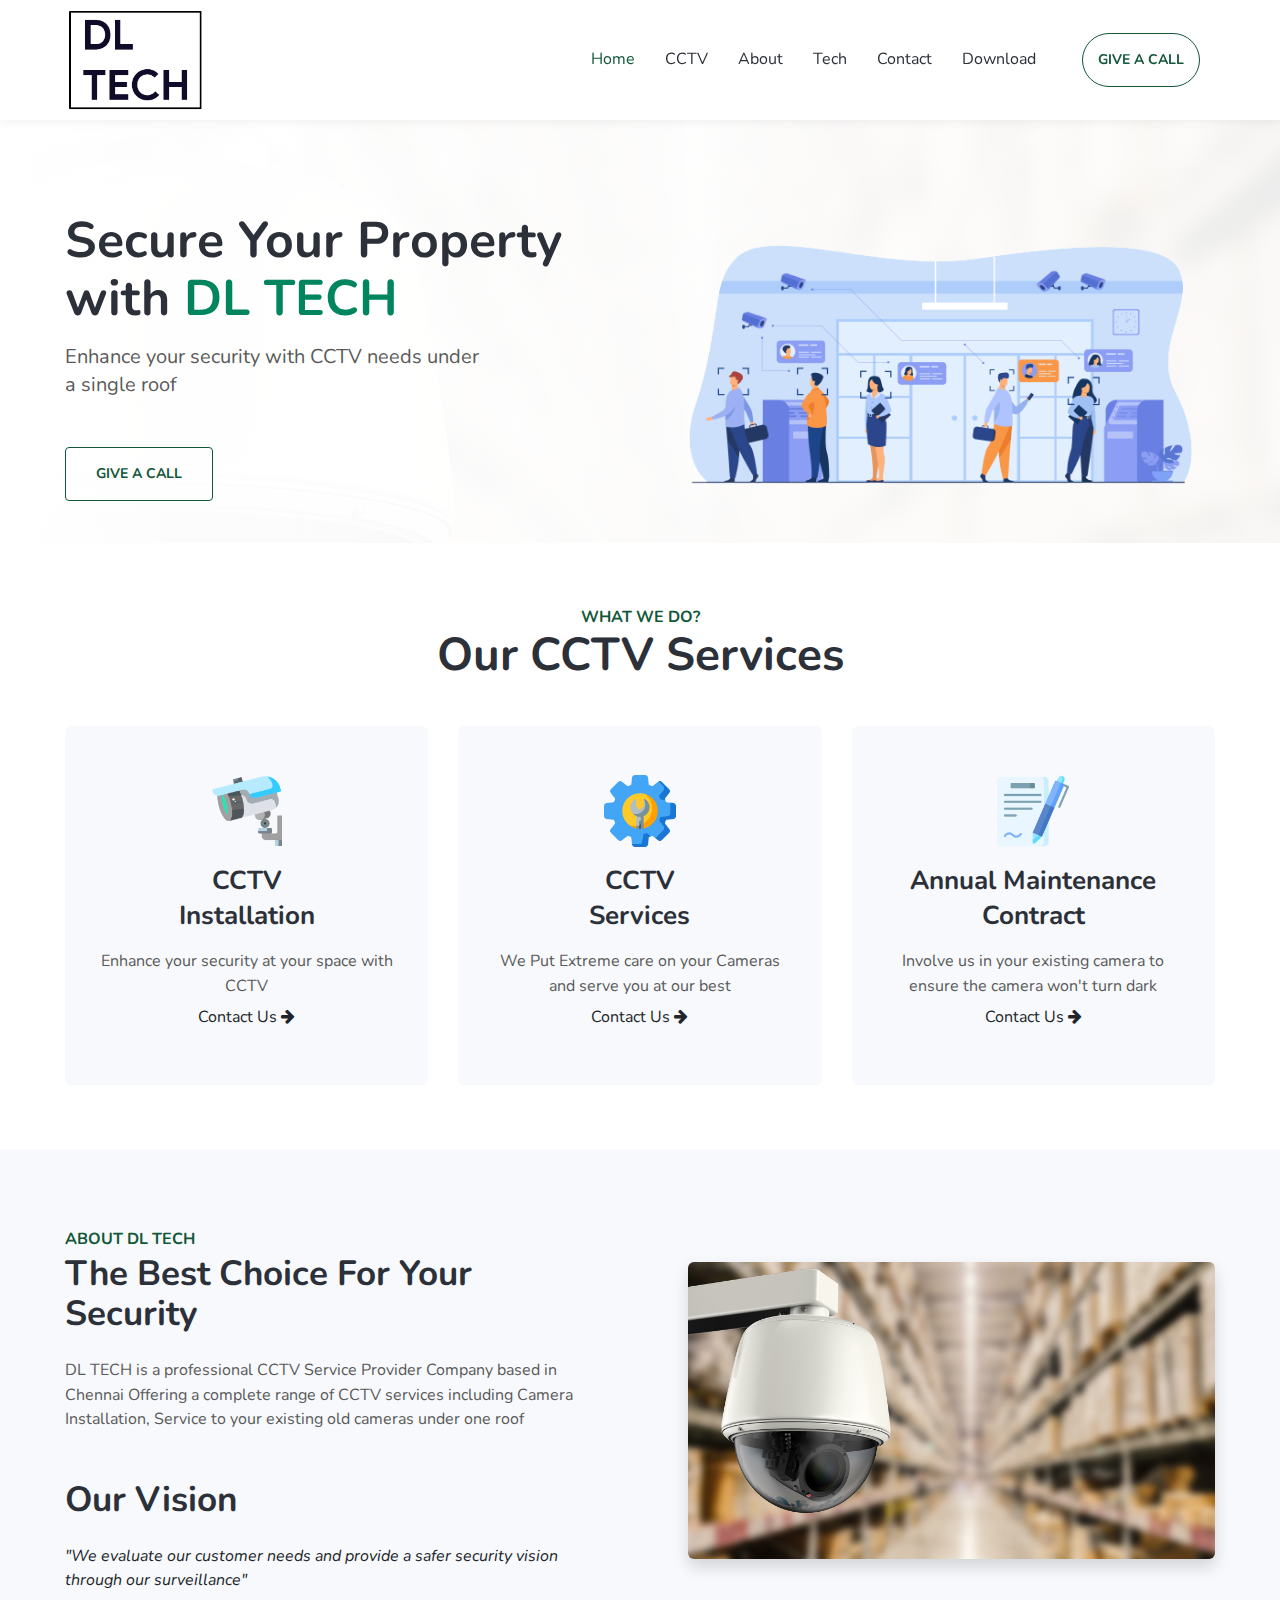
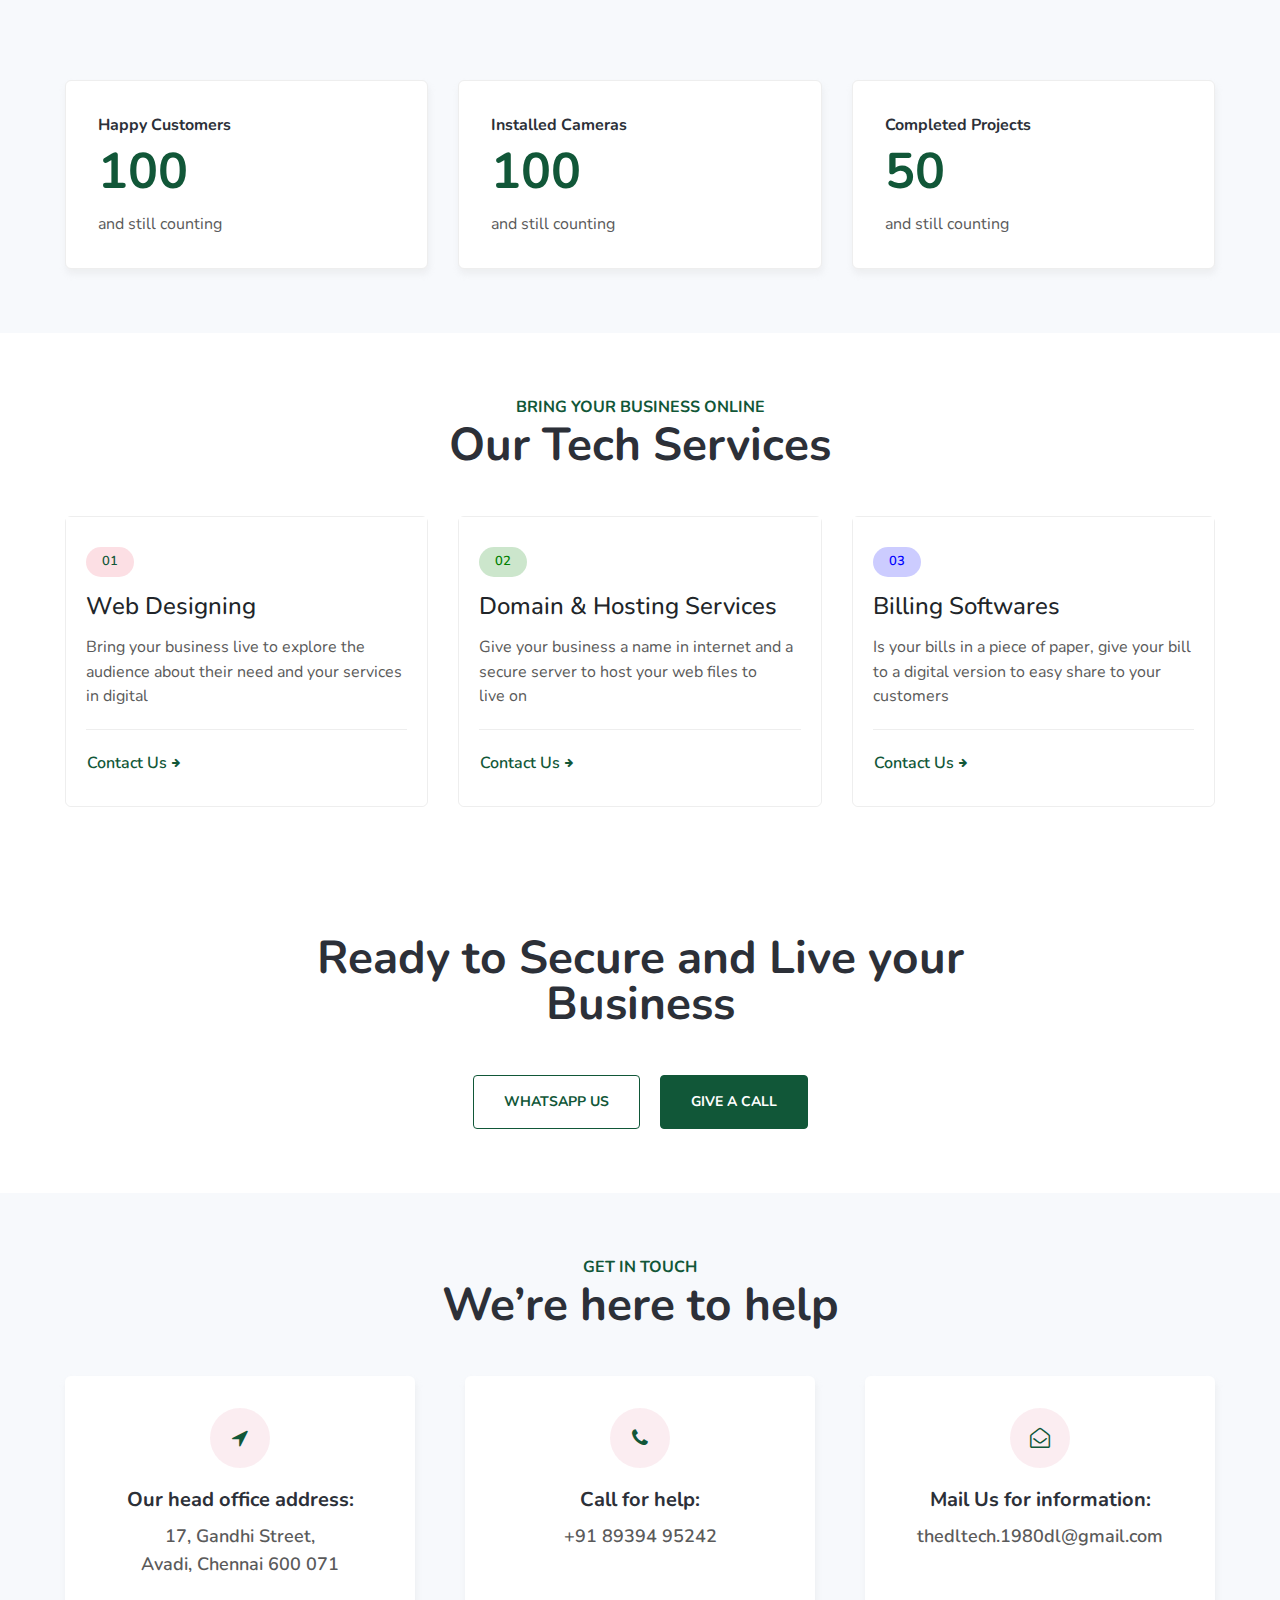
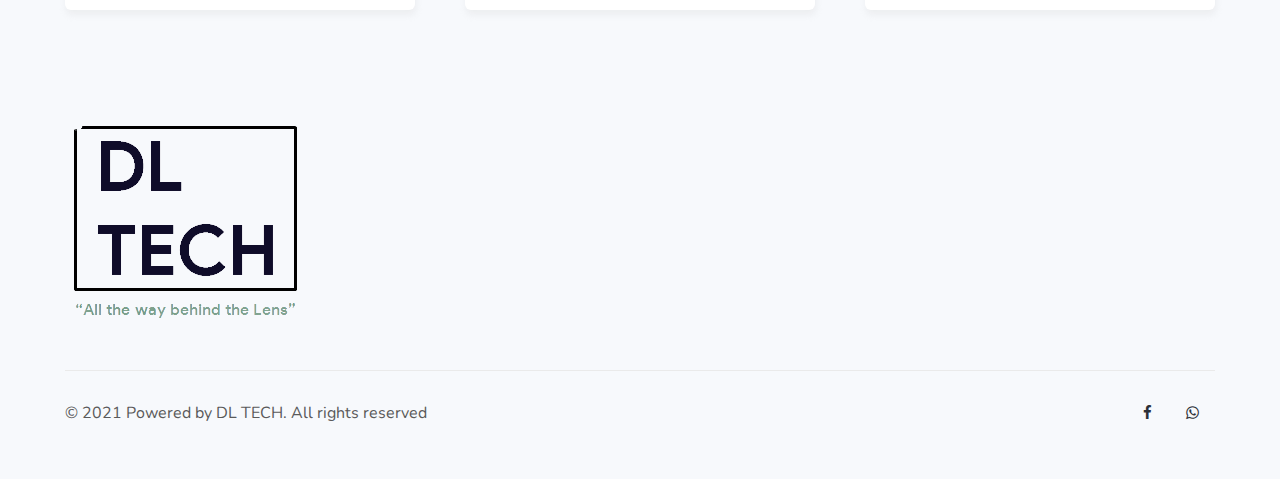
<file: dl-tech/index.html>
<!doctype html>
<html lang="en">
	<head>
		<!-- meta -->
		<meta charset="utf-8">
		<meta name="viewport" content="width=device-width, initial-scale=1, shrink-to-fit=no">
		<title>DL TECH | Surveillance at your Doorstep</title>
		<meta name="description" content="DL TECH is a professional CCTV Service Provider Company based in Chennai
		Offering a complete range of CCTV services including Camera Installation, Service to
		your existing old cameras under one roof">
		<meta name="keywords" content="CCTV, Surveillance, Web designing, CCTV Service, AMC, DVR, Dome Camera, Bullet Camera, Power Supply, Hikvision, Juzzflip, D-Link">
		<meta name="author" content="Monish Kumar S">
		<!-- CSS -->
		<link rel="stylesheet" href="assets/css/style-starter.css">
		<link rel="icon" type="image/x-icon" href="assets/images/favicon.png">
		<!-- web fonts -->
		<link href="https://fonts.googleapis.com/css2?family=Nunito:wght@200;300;400;600;700;800;900&display=swap" rel="stylesheet">
	</head>
	<body>
		<!--header-->
		<header id="site-header" class="fixed-top">
			<div class="container">
				<nav class="navbar navbar-expand-lg stroke">
					<a class="navbar-brand" href="index.html">
						<img src="assets/images/dl-tech_logo.png" alt="dl_tech_logo">
					</a>
					<button class="navbar-toggler  collapsed bg-gradient" type="button" data-toggle="collapse" data-target="#navbarTogglerDemo02"
					aria-controls="navbarTogglerDemo02" aria-expanded="false" aria-label="Toggle navigation">
						<span class="navbar-toggler-icon fa icon-expand fa-bars"></span>
						<span class="navbar-toggler-icon fa icon-close fa-times"></span>
					</span>
				</button>
				<div class="collapse navbar-collapse" id="navbarTogglerDemo02">
					<ul class="navbar-nav ml-auto">
						<li class="nav-item active">
							<a class="nav-link" href="#">Home <span class="sr-only">(current)</span></a>
						</li>
						<li class="nav-item @@about-active">
							<a class="nav-link" href="#cctv">CCTV</a>
						</li>
						<li class="nav-item @@services-active">
							<a class="nav-link" href="#about">About</a>
						</li>
						<li class="nav-item @@contact-active">
							<a class="nav-link" href="#tech">Tech</a>
						</li>
						<li class="nav-item @@contact-active">
							<a class="nav-link" href="#contact">Contact</a>
						</li>
						<li class="nav-item @@contact-active">
							<a class="nav-link" href="DL_TECH_PROFILE.pdf">Download</a>
						</li>
						<li class="nav-item ml-lg-3 ml-0 mt-lg-0 mt-3">
							<a class="btn btn-outline-primary theme-button2" href="tel:+91 89394 95242">Give a Call</a>
						</li>
					</ul>
				</div>
			</nav>
		</div>
	</header>
	<!--/header-->
	<!-- index-block1 -->
	<div class="w3l-index1">
		<div class="content">
			<div class="container">
				<div class="row align-items-center">
					<div class="col-lg-6 content-left">
						<h3>Secure Your Property with <span  style="color:#00855f;">DL TECH</span> 
						</h3>
						<p class="mt-3 mb-lg-5 mb-4">Enhance your security with CCTV needs under <br>a single roof</p>
						<a href="tel:+91 89394 95242" class="btn btn-outline-primary theme-button">Give a Call</a>
					</div>
					<div class="col-lg-6  mt-lg-0 mt-5">
						<img src="assets/images/dl-tech_cover.png" class="img-fluid" alt="main image">
					</div>
				</div>
				<div class="clear"></div>
			</div>
		</div>
	</div>
	<!-- //index-block1 -->
	<!-- index-block2 -->
	<!-- /index-block2 -->
	<section class="w3l-index2 py-5" id="cctv">
		<div class="container py-md-3">
			<div class="header-section text-center mx-auto">
				<h6 class="sub-title">What we do?</h6>
				<h3>Our CCTV Services </h3>
			</div>
			<div class="row bottom_grids text-center">
				<div class="col-lg-4 col-md-6 mt-5">
					<div class="s-block">
						<img src="assets/images/cctv.png" height="72px" width="72px" alt="DL_CCTV" class="img-fluid" />
						<h3 class="my-3">CCTV<br> Installation</h3>
						<p class="">Enhance your security at your space with CCTV </p>
						<a href="tel:+91 89394 95242" class="btn btn-news">Contact Us <span class="fa fa-arrow-right" aria-hidden="true"></span> </a>
					</div>
				</div>
				<div class="col-lg-4 col-md-6 mt-5">
					<div class="s-block">
						<img src="assets/images/service.png" height="72px" width="72px" alt="DL_SERVICES" class="img-fluid" />
						<h3 class="my-3">CCTV<br> Services</h3>
						<p class="">We Put Extreme care on your Cameras and serve you at our best</p>
						<a href="tel:+91 89394 95242" class="btn btn-news">Contact Us <span class="fa fa-arrow-right" aria-hidden="true"></span> </a>
					</div>
				</div>
				<div class="col-lg-4 mt-5">
					<div class="s-block">
						<img src="assets/images/amc.png" height="72px" width="72px" alt="DL_AMC" class="img-fluid" />
						<h3 class="my-3">Annual Maintenance Contract</h3>
						<p class="">Involve us in your existing camera to ensure the camera won't turn dark</p>
						<a href="tel:+91 89394 95242" class="btn btn-news">Contact Us <span class="fa fa-arrow-right" aria-hidden="true"></span> </a>
					</div>
				</div>
			</div>
		</div>
	</section>
	<section class="w3l-index3 py-5" id="about">
		<div class="container py-lg-3 mt-3">
			<div class="row align-items-center">
				<div class="col-lg-6 book-info pr-lg-5">
					<h6 class="sub-title">About DL TECH</h6>
					<h3 class="mb-md-4 mb-3">The Best Choice For Your Security</h3>
					<p class="mb-md-5 mb-4">DL TECH is a professional CCTV Service Provider Company based in Chennai
						Offering a complete range of CCTV services including Camera Installation, Service to
						your existing old cameras under one roof<br>
						<h3 class="mb-md-4 mb-2">Our Vision</h3>
						<i>"We evaluate our customer needs and provide a safer security vision through our
						surveillance"</i>
					</p>
				</div>
				<div class="col-lg-6 pl-lg-5 mt-lg-0 mt-5">
					<img src="assets/images/banner.jpg" class="img-fluid shadow img-curve" alt="" />
				</div>
			</div>
		</div>
	</section>
	<!-- stats -->
	<section class="w3l-stats pb-5 pt-4" id="stats">
		<div class="gallery-inner container pb-lg-3">
			<div class="row stats-con text-white">
				<div class="col-lg-4 col-sm-6">
					<div class="stats_info counter_grid">
						<h4>Happy Customers</h4>
						<p class="counter">100</p>
						<p>and still counting</p>
					</div>
				</div>
				<div class="col-lg-4 col-sm-6 mt-sm-0 mt-4">
					<div class="stats_info counter_grid1">
						<h4>Installed Cameras</h4>
						<p class="counter">100</p>
						<p>and still counting</p>
					</div>
				</div>
				<div class="col-lg-4 col-sm-6 mt-lg-0 mt-sm-5 mt-4">
					<div class="stats_info counter_grid">
						<h4>Completed Projects</h4>
						<p class="counter">50</p>
						<p>and still counting</p>
					</div>
				</div>
			</div>
		</div>
	</section>
	<!-- News Section -->
	<section class="w3l-index5" id="tech">
		<section id="grids5-block" class="py-5">
			<div class="container py-lg-3">
				<div class="header-section text-center mx-auto">
					<h6 class="sub-title">Bring Your Business Online</h6>
					<h3>Our Tech Services </h3>
				</div>
				<div class="grid-view">
					<div class="row">
						<div class="col-lg-4 col-md-6 mt-5">
							<div class="grids5-info">
								<div class="blog-info">
									<label class="tag-label red">01</label>
									<h4>Web Designing</h4>
									<p class="blog-text">Bring your business live to explore the audience about their need and your services in digital</p>
									<a href="tel:+91 89394 95242" class="btn btn-news">Contact Us <span class="fa fa-arrow-right" aria-hidden="true"></span> </a>
								</div>
							</div>
						</div>
						<div class="col-lg-4 col-md-6 mt-5">
							<div class="grids5-info">
								<div class="blog-info">
									<label class="tag-label green">02</label>
									<h4>Domain & Hosting Services</h4>
									<p class="blog-text">Give your business a name in internet and a secure server to host your web files to<br> live on</p>
									<a href="tel:+91 89394 95242" class="btn btn-news">Contact Us <span class="fa fa-arrow-right" aria-hidden="true"></span> </a>
								</div>
							</div>
						</div>
						<div class="col-lg-4 offset-md-3 offset-lg-0 col-md-6 mt-5">
							<div class="grids5-info">
								<div class="blog-info">
									<label class="tag-label blue">03</label>
									<h4>Billing Softwares</h4>
									<p class="blog-text">Is your bills in a piece of paper, give your bill to a digital version to easy share to your customers</p>
									<a href="tel:+91 89394 95242 " class="btn btn-news">Contact Us <span class="fa fa-arrow-right" aria-hidden="true"></span> </a>
								</div>
							</div>
						</div>
					</div>
				</div>
			</div>
		</section>
	</section>
	<section class="w3l-index6 py-5">
		<div class="container py-md-3 text-center">
			<div class="header-section text-center mx-auto">
				<h3>Ready to Secure and Live your Business </h3>
			</div>
			<div class="buttons mt-5">
				<a href="https://api.whatsapp.com/send?phone=+918939495242" class="btn btn-outline-primary mr-2 theme-button">Whatsapp Us</a>
				<a href="tel:+91 89394 95242" class="btn btn-primary theme-button ml-2">Give a Call</a>
			</div>
		</div>
	</section>
	<section class="w3l-contact" id="contact">
		<div class="contant11-top-bg py-5" id="contact">
			<div class="container py-lg-3">
				<div class="header-section text-center mb-5 mx-auto">
					<h6 class="sub-title">Get in touch</h6>
					<h3>We’re here to help</h3>
				</div>
				<div class="d-grid contact section-gap">
					<div class="contact-info-left d-grid">
						<div class="contact-info">
							<div class="icon">
								<span class="fa fa-location-arrow" aria-hidden="true"></span>
							</div>
							<div class="contact-details">
								<h4>Our head office address:</h4>
								<p>17, Gandhi Street,<br> Avadi, Chennai 600 071</p>
							</div>
						</div>
						<div class="contact-info">
							<div class="icon">
								<span class="fa fa-phone" aria-hidden="true"></span>
							</div>
							<div class="contact-details">
								<h4>Call for help:</h4>
								<p><a href="tel:+91 89394 95242">+91 89394 95242</a></p><br>
							</div>
						</div>
						<div class="contact-info">
							<div class="icon">
								<span class="fa fa-envelope-open-o" aria-hidden="true"></span>
							</div>
							<div class="contact-details">
								<h4>Mail Us for information:</h4>
								<p><a href="mailto:thedltech.1980dl@gmail.com" class="email">thedltech.1980dl@gmail.com</a></p><br>
							</div>
						</div>
					</div>
				</div>
			</div>
		</div>
	</section>
	<footer>
		<!-- footer -->
		<section class="w3l-footer">
			<div class="w3l-footer-16-main py-5">
				<div class="container">
					<div class="row">
						<div class="col-lg-6 column">
							<div class="row">
								<div class="col-md-4 column">
									<img src="assets/images/dl_logo.png" alt="dl_tech">
								</div>
							</div>
						</div>
					</div>
					<div class="d-flex below-section justify-content-between align-items-center pt-4 mt-5">
						<div class="columns text-lg-left text-center">
							<p>&copy; 2021 Powered by DL TECH. All rights reserved 
							</p>
						</div>
						<div class="columns-2 mt-lg-0 mt-3">
							<ul class="social">
								<li><a href="#"><span class="fa fa-facebook" aria-hidden="true"></span></a>
								</li>
								<li><a href="https://api.whatsapp.com/send?phone=+918939495242"><span class="fa fa-whatsapp" aria-hidden="true"></span></a>
								</li>
							</ul>
						</div>
					</div>
				</div>
			</div>
			<!-- move top -->
			<button onclick="topFunction()" id="movetop" title="Go to top">
				<span class="fa fa-angle-up"></span>
			</button>
			<!-- GetButton.io widget 
				<script type="text/javascript">
				(function () {
				var options = {
				whatsapp: "+91 8939495242", // WhatsApp number
				call_to_action: "Message Us !", // Call to action
				position: "right", // Position may be 'right' or 'left'
				pre_filled_message: "Hello! I would like more information on CCTV", // WhatsApp pre-filled message
				};
				var proto = document.location.protocol, host = "getbutton.io", url = proto + "//static." + host;
				var s = document.createElement('script'); s.type = 'text/javascript'; s.async = true; s.src = url + '/widget-send-button/js/init.js';
				s.onload = function () { WhWidgetSendButton.init(host, proto, options); };
				var x = document.getElementsByTagName('script')[0]; x.parentNode.insertBefore(s, x);
				})();
				</script>
			<!-- /GetButton.io widget -->
			<script>
				// When the user scrolls down 20px from the top of the document, show the button
				window.onscroll = function () {
					scrollFunction()
				};
				function scrollFunction() {
					if (document.body.scrollTop > 20 || document.documentElement.scrollTop > 20) {
						document.getElementById("movetop").style.display = "block";
						} else {
						document.getElementById("movetop").style.display = "none";
					}
				}
				// When the user clicks on the button, scroll to the top of the document
				function topFunction() {
					document.body.scrollTop = 0;
					document.documentElement.scrollTop = 0;
				}
			</script>
			<!-- //move top -->
			<script>
				$(function () {
					$('.navbar-toggler').click(function () {
						$('body').toggleClass('noscroll');
					})
				});
			</script>
		</section>
		<!-- //footer -->
	</footer>
	<!-- jQuery JS -->
	<!-- <script src="assets/js/jquery-3.4.1.slim.min.js"></script> -->
	<!-- jQuery JS -->
	<script src="assets/js/jquery-1.9.1.min.js"></script>
	<!-- Template JavaScript -->
	<script src="assets/js/owl.carousel.js"></script>
	<!-- script for testimonials -->
	<script>
		$(document).ready(function () {
			$('.owl-two').owlCarousel({
				loop: true,
				margin: 0,
				nav: false,
				responsiveClass: true,
				autoplay: false,
				autoplayTimeout: 5000,
				autoplaySpeed: 1000,
				autoplayHoverPause: false,
				responsive: {
					0: {
						items: 1,
						nav: false
					},
					480: {
						items: 1,
						nav: false
					},
					667: {
						items: 1,
						nav: false
					},
					1000: {
						items: 2,
						nav: false
					}
				}
			})
		})
	</script>
	<!-- //testimonials owlcarousel -->
	<!-- script for customers -->
	<script>
		$(document).ready(function () {
			$('.owl-three').owlCarousel({
				loop: true,
				margin: 0,
				nav: false,
				responsiveClass: true,
				autoplay: true,
				autoplayTimeout: 5000,
				autoplaySpeed: 1000,
				autoplayHoverPause: false,
				responsive: {
					0: {
						items: 1,
						nav: false
					},
					480: {
						items: 2,
						nav: false
					},
					667: {
						items: 2,
						nav: false
					},
					1000: {
						items: 4,
						nav: false
					}
				}
			})
		})
	</script>
	<!-- //customers owlcarousel -->
	<!-- responsive tabs -->
	<script src="assets/js/easyResponsiveTabs.js"></script>
	<!--Plug-in Initialisation-->
	<script type="text/javascript">
		$(document).ready(function () {
			//Horizontal Tab
			$('#parentHorizontalTab').easyResponsiveTabs({
				type: 'default', //Types: default, vertical, accordion
				width: 'auto', //auto or any width like 600px
				fit: true, // 100% fit in a container
				tabidentify: 'hor_1', // The tab groups identifier
				activate: function (event) { // Callback function if tab is switched
					var $tab = $(this);
					var $info = $('#nested-tabInfo');
					var $name = $('span', $info);
					$name.text($tab.text());
					$info.show();
				}
			});
		});
	</script>
	<script src="assets/js/jquery.magnific-popup.min.js"></script>
	<script>
		$(document).ready(function () {
		$('.popup-with-zoom-anim').magnificPopup({
		type: 'inline',
		fixedContentPos: false,
		fixedBgPos: true,
		overflowY: 'auto',
		closeBtnInside: true,
		preloader: false,
		midClick: true,
		removalDelay: 300,
		mainClass: 'my-mfp-zoom-in'
		});
		$('.popup-with-move-anim').magnificPopup({
		type: 'inline',
		fixedContentPos: false,
		fixedBgPos: true,
		overflowY: 'auto',
		closeBtnInside: true,
		preloader: false,
		midClick: true,
		removalDelay: 300,
		mainClass: 'my-mfp-slide-bottom'
		});
		});
	</script>
	<!-- stats number counter-->
	<script src="assets/js/jquery.waypoints.min.js"></script>
	<script src="assets/js/jquery.countup.js"></script>
	<script>
		$('.counter').countUp();
	</script>
	<!-- //stats number counter -->
	<!--/MENU-JS-->
	<script>
		$(window).on("scroll", function () {
			var scroll = $(window).scrollTop();
			if (scroll >= 80) {
				$("#site-header").addClass("nav-fixed");
				} else {
				$("#site-header").removeClass("nav-fixed");
			}
		});
		//Main navigation Active Class Add Remove
		$(".navbar-toggler").on("click", function () {
			$("header").toggleClass("active");
		});
		$(document).on("ready", function () {
			if ($(window).width() > 991) {
				$("header").removeClass("active");
			}
			$(window).on("resize", function () {
				if ($(window).width() > 991) {
					$("header").removeClass("active");
				}
			});
		});
	</script>
	<!--//MENU-JS-->
	<!--  Bootstrap JS -->
	<script src="assets/js/bootstrap.min.js"></script>
</body>
</html>
</file>
